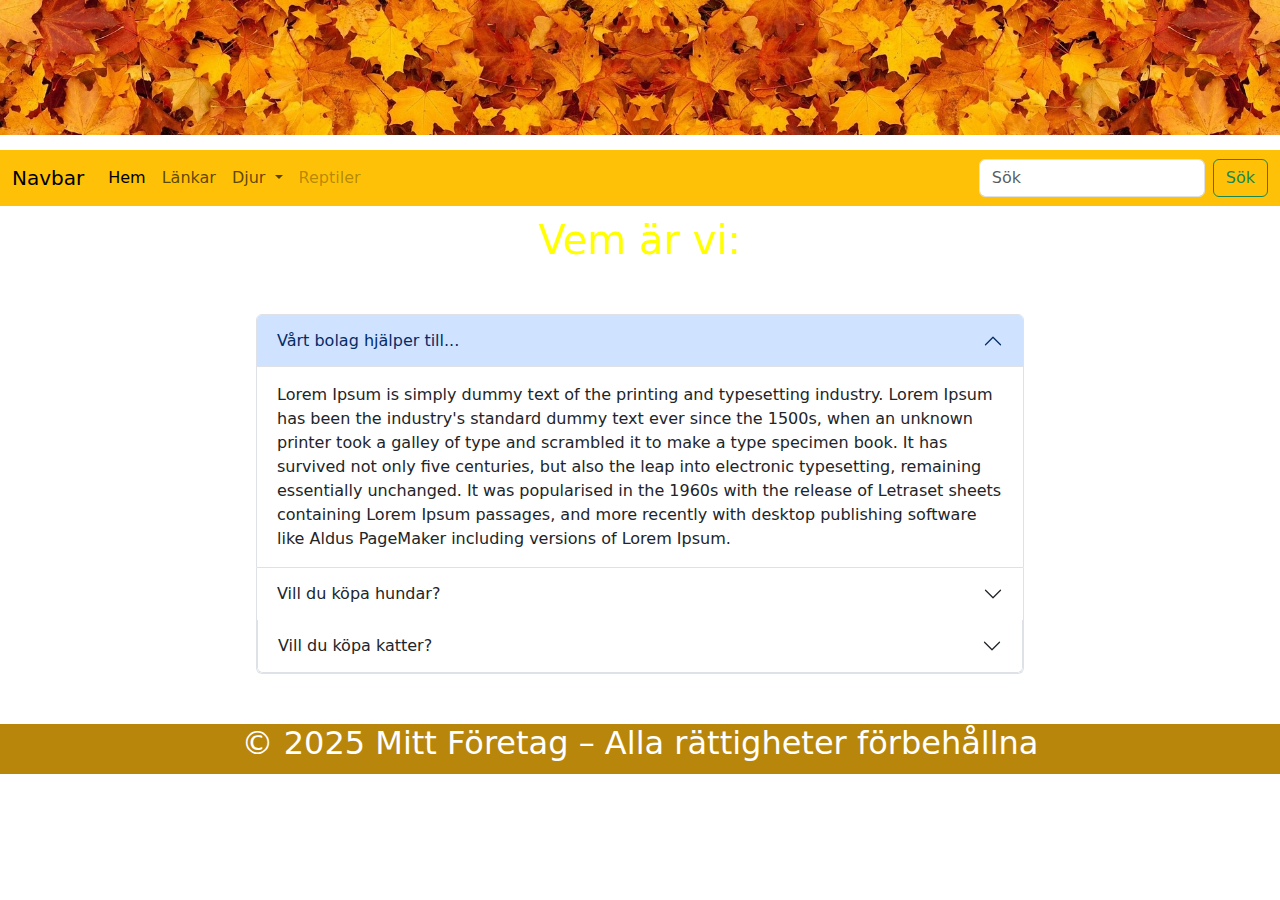
<file: index.html>
<!doctype html>
<html lang="se">
  <head>
    <!-- Required meta tags -->
    <meta charset="utf-8">
    <meta name="viewport" content="width=device-width, initial-scale=1">
    <!-- Bootstrap CSS -->
    <link rel="stylesheet" href="css/bootstrap.css">
    <link rel="stylesheet" href="css/style.css">
    <title>Bootstrap sida</title>
  </head>
  <body>
    <!--skapa header-->
    <div class="header"><img class="lov" src="bilder/lov2.jpg"></div>

    <!--Navbar-->
        <nav class="navbar navbar-expand-lg bg-warning">
      <div class="container-fluid">
        <a class="navbar-brand" href="#">Navbar</a>
        <button class="navbar-toggler" type="button" data-bs-toggle="collapse" data-bs-target="#navbarSupportedContent" aria-controls="navbarSupportedContent" aria-expanded="false" aria-label="Toggle navigation">
          <span class="navbar-toggler-icon"></span>
        </button>
        <div class="collapse navbar-collapse" id="navbarSupportedContent">
          <ul class="navbar-nav me-auto mb-2 mb-lg-0">
            <li class="nav-item">
              <a class="nav-link active" aria-current="page" href="index.html">Hem</a>
            </li>
            <li class="nav-item">
              <a class="nav-link" href="lankar.html">Länkar</a>
            </li>
            <li class="nav-item dropdown">
              <a class="nav-link dropdown-toggle" href="#" role="button" data-bs-toggle="dropdown" aria-expanded="false">
                Djur
              </a>
              <ul class="dropdown-menu">
                <li><a class="dropdown-item" href="katter.html">Katter</a></li>
                <li><a class="dropdown-item" href="hundar.html">Hundar</a></li>
                <li><hr class="dropdown-divider"></li>
                <li><a class="dropdown-item" href="hamstrar.html">Hamster</a></li>
              </ul>
            </li>
            <li class="nav-item">
              <a class="nav-link disabled" aria-disabled="true">Reptiler</a>
            </li>
          </ul>
          <form class="d-flex" role="search">
            <input class="form-control me-2" type="search" placeholder="Sök" aria-label="Search"/>
            <button class="btn btn-outline-success" type="submit">Sök</button>
          </form>
        </div>
      </div>
    </nav>

    <h1>Vem är vi:</h1>
    
    <!--accordion-->
    <div class="accordion" id="accordionExample">
  <div class="accordion-item">
    <h2 class="accordion-header">
      <button class="accordion-button" type="button" data-bs-toggle="collapse" data-bs-target="#collapseOne" aria-expanded="true" aria-controls="collapseOne">
        Vårt bolag hjälper till...
      </button>
    </h2>
    <div id="collapseOne" class="accordion-collapse collapse show" data-bs-parent="#accordionExample">
      <div class="accordion-body">
        Lorem Ipsum is simply dummy text of the printing and typesetting industry. Lorem Ipsum has been the industry's standard dummy text ever since the 1500s, when an unknown printer took a galley of type and scrambled it to make a type specimen book. It has survived not only five centuries, but also the leap into electronic typesetting, remaining essentially unchanged. It was popularised in the 1960s with the release of Letraset sheets containing Lorem Ipsum passages, and more recently with desktop publishing software like Aldus PageMaker including versions of Lorem Ipsum.
      </div>
    </div>
  </div>
  <div class="accordion-item">
    <h2 class="accordion-header">
      <button class="accordion-button collapsed" type="button" data-bs-toggle="collapse" data-bs-target="#collapseTwo" aria-expanded="false" aria-controls="collapseTwo">
        Vill du köpa hundar?
      </button>
    </h2>
    <div id="collapseTwo" class="accordion-collapse collapse" data-bs-parent="#accordionExample">
      <div class="accordion-body">
        Lorem Ipsum is simply dummy text of the printing and typesetting industry. Lorem Ipsum has been the industry's standard dummy text ever since the 1500s, when an unknown printer took a galley of type and scrambled it to make a type specimen book. It has survived not only five centuries, but also the leap into electronic typesetting, remaining essentially unchanged. It was popularised in the 1960s with the release of Letraset sheets containing Lorem Ipsum passages, and more recently with desktop publishing software like Aldus PageMaker including versions of Lorem Ipsum.
    </div>
  </div>
  <div class="accordion-item">
    <h2 class="accordion-header">
      <button class="accordion-button collapsed" type="button" data-bs-toggle="collapse" data-bs-target="#collapseThree" aria-expanded="false" aria-controls="collapseThree">
        Vill du köpa katter?
      </button>
    </h2>
    <div id="collapseThree" class="accordion-collapse collapse" data-bs-parent="#accordionExample">
      <div class="accordion-body">
        Lorem Ipsum is simply dummy text of the printing and typesetting industry. Lorem Ipsum has been the industry's standard dummy text ever since the 1500s, when an unknown printer took a galley of type and scrambled it to make a type specimen book. It has survived not only five centuries, but also the leap into electronic typesetting, remaining essentially unchanged. It was popularised in the 1960s with the release of Letraset sheets containing Lorem Ipsum passages, and more recently with desktop publishing software like Aldus PageMaker including versions of Lorem Ipsum.
      </div>
    </div>
  </div>
</div>

    </div>
    <!-- Optional JavaScript; choose one of the two! -->
    <!-- Option 1: Bootstrap Bundle with Popper -->
    <script src="https://cdn.jsdelivr.net/npm/bootstrap@5.3.8/dist/js/bootstrap.bundle.min.js" integrity="sha384-FKyoEForCGlyvwx9Hj09JcYn3nv7wiPVlz7YYwJrWVcXK/BmnVDxM+D2scQbITxI" crossorigin="anonymous"></script>

    <!-- Option 2: Separate Popper and Bootstrap JS -->
    <!--
    <script src="https://cdn.jsdelivr.net/npm/@popperjs/core@2.11.8/dist/umd/popper.min.js" integrity="sha384-I7E8VVD/ismYTF4hNIPjVp/Zjvgyol6VFvRkX/vR+Vc4jQkC+hVqc2pM8ODewa9r" crossorigin="anonymous"></script>
    <script src="https://cdn.jsdelivr.net/npm/bootstrap@5.3.8/dist/js/bootstrap.min.js" integrity="sha384-G/EV+4j2dNv+tEPo3++6LCgdCROaejBqfUeNjuKAiuXbjrxilcCdDz6ZAVfHWe1Y" crossorigin="anonymous"></script>
    -->

<div class="footer"><h2>© 2025 Mitt Företag – Alla rättigheter förbehållna</h2></div>

  </body>
</html>
</file>
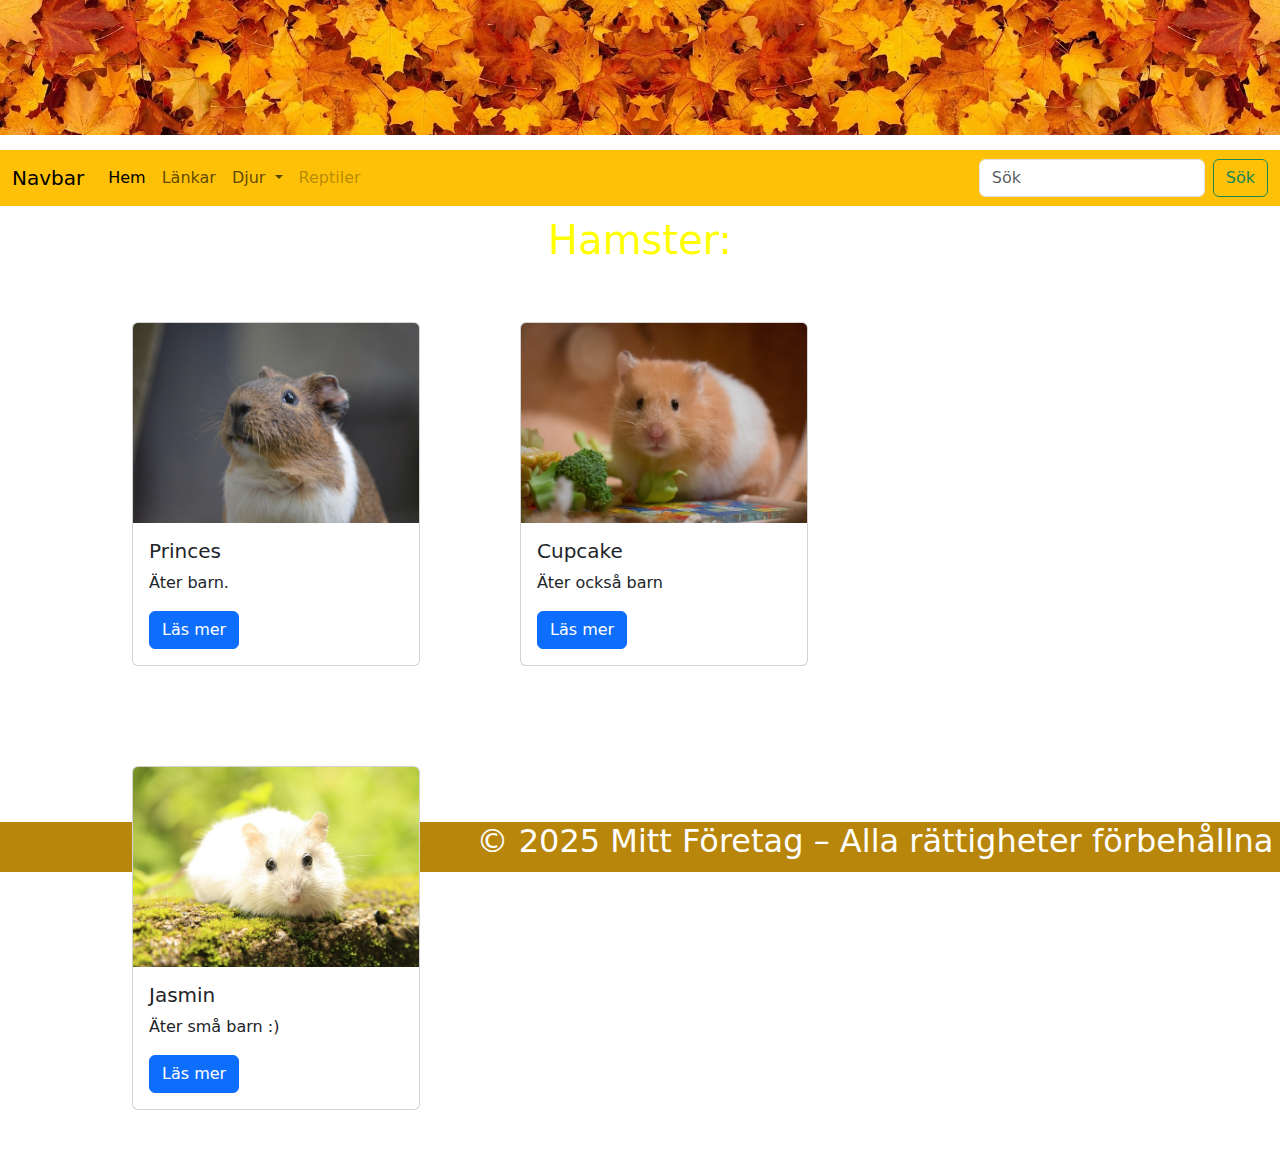
<file: hamstrar.html>
<!doctype html>
<html lang="se">
  <head>
    <!-- Required meta tags -->
    <meta charset="utf-8">
    <meta name="viewport" content="width=device-width, initial-scale=1">
    <!-- Bootstrap CSS -->
    <link rel="stylesheet" href="css/bootstrap.css">
    <link rel="stylesheet" href="css/style.css">
    <title>Bootstrap sida</title>
  </head>
  <body>
    <!--skapa header-->
    <div class="header"><img class="lov" src="bilder/lov2.jpg"></div>

    <!--Navbar-->
        <nav class="navbar navbar-expand-lg bg-warning">
      <div class="container-fluid">
        <a class="navbar-brand" href="#">Navbar</a>
        <button class="navbar-toggler" type="button" data-bs-toggle="collapse" data-bs-target="#navbarSupportedContent" aria-controls="navbarSupportedContent" aria-expanded="false" aria-label="Toggle navigation">
          <span class="navbar-toggler-icon"></span>
        </button>
        <div class="collapse navbar-collapse" id="navbarSupportedContent">
          <ul class="navbar-nav me-auto mb-2 mb-lg-0">
            <li class="nav-item">
              <a class="nav-link active" aria-current="page" href="index.html">Hem</a>
            </li>
            <li class="nav-item">
              <a class="nav-link" href="lankar.html">Länkar</a>
            </li>
            <li class="nav-item dropdown">
              <a class="nav-link dropdown-toggle" href="#" role="button" data-bs-toggle="dropdown" aria-expanded="false">
                Djur
              </a>
              <ul class="dropdown-menu">
                <li><a class="dropdown-item" href="katter.html">Katter</a></li>
                <li><a class="dropdown-item" href="hundar.html">Hundar</a></li>
                <li><hr class="dropdown-divider"></li>
                <li><a class="dropdown-item" href="hamstrar.html">Hamster</a></li>
              </ul>
            </li>
            <li class="nav-item">
              <a class="nav-link disabled" aria-disabled="true">Reptiler</a>
            </li>
          </ul>
          <form class="d-flex" role="search">
            <input class="form-control me-2" type="search" placeholder="Sök" aria-label="Search"/>
            <button class="btn btn-outline-success" type="submit">Sök</button>
          </form>
        </div>
      </div>
    </nav>

    <h1>Hamster:</h1>

    <div class="container">

    <div class="card mitten" style="width: 18rem;">
      <img src="bilder/hamster1.jpg" class="card-img-top bildsize" alt="...">
      <div class="card-body">
        <h5 class="card-title">Princes</h5>
        <p class="card-text">Äter barn.</p>
        <a href="#" class="btn btn-primary">Läs mer</a>
      </div>
    </div>

    <div class="card mitten" style="width: 18rem;">
      <img src="bilder/hamster2.jpg" class="card-img-top bildsize" alt="...">
      <div class="card-body">
        <h5 class="card-title">Cupcake</h5>
        <p class="card-text">Äter också barn</p>
        <a href="#" class="btn btn-primary">Läs mer</a>
      </div>
    </div>

    <div class="card mitten" style="width: 18rem;">
      <img src="bilder/hamster3.jpg" class="card-img-top bildsize" alt="...">
      <div class="card-body">
        <h5 class="card-title">Jasmin</h5>
        <p class="card-text">Äter små barn :)</p>
        <a href="#" class="btn btn-primary">Läs mer</a>
      </div>
    </div>

    </div>
<div class="footer"><h2>© 2025 Mitt Företag – Alla rättigheter förbehållna</h2></div>
</file>
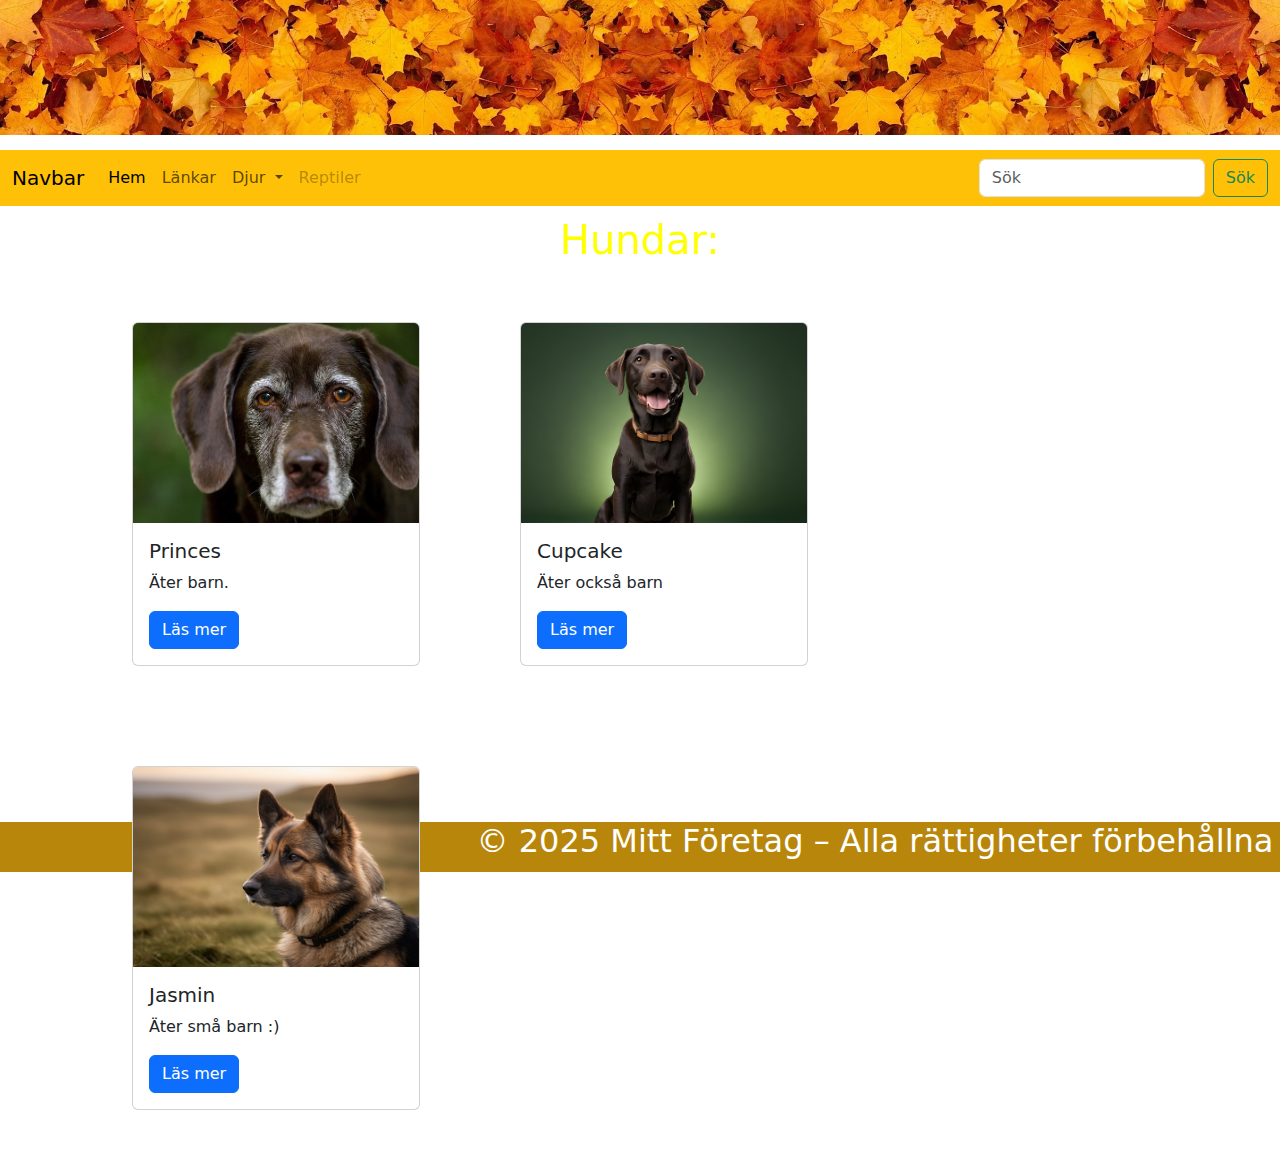
<file: hundar.html>
<!doctype html>
<html lang="se">
  <head>
    <!-- Required meta tags -->
    <meta charset="utf-8">
    <meta name="viewport" content="width=device-width, initial-scale=1">
    <!-- Bootstrap CSS -->
    <link rel="stylesheet" href="css/bootstrap.css">
    <link rel="stylesheet" href="css/style.css">
    <title>Bootstrap sida</title>
  </head>
  <body>
    <!--skapa header-->
    <div class="header"><img class="lov" src="bilder/lov2.jpg"></div>

    <!--Navbar-->
        <nav class="navbar navbar-expand-lg bg-warning">
      <div class="container-fluid">
        <a class="navbar-brand" href="#">Navbar</a>
        <button class="navbar-toggler" type="button" data-bs-toggle="collapse" data-bs-target="#navbarSupportedContent" aria-controls="navbarSupportedContent" aria-expanded="false" aria-label="Toggle navigation">
          <span class="navbar-toggler-icon"></span>
        </button>
        <div class="collapse navbar-collapse" id="navbarSupportedContent">
          <ul class="navbar-nav me-auto mb-2 mb-lg-0">
            <li class="nav-item">
              <a class="nav-link active" aria-current="page" href="index.html">Hem</a>
            </li>
            <li class="nav-item">
              <a class="nav-link" href="lankar.html">Länkar</a>
            </li>
            <li class="nav-item dropdown">
              <a class="nav-link dropdown-toggle" href="#" role="button" data-bs-toggle="dropdown" aria-expanded="false">
                Djur
              </a>
              <ul class="dropdown-menu">
                <li><a class="dropdown-item" href="katter.html">Katter</a></li>
                <li><a class="dropdown-item" href="hundar.html">Hundar</a></li>
                <li><hr class="dropdown-divider"></li>
                <li><a class="dropdown-item" href="hamstrar.html">Hamster</a></li>
              </ul>
            </li>
            <li class="nav-item">
              <a class="nav-link disabled" aria-disabled="true">Reptiler</a>
            </li>
          </ul>
          <form class="d-flex" role="search">
            <input class="form-control me-2" type="search" placeholder="Sök" aria-label="Search"/>
            <button class="btn btn-outline-success" type="submit">Sök</button>
          </form>
        </div>
      </div>
    </nav>

    <h1>Hundar:</h1>

    <div class="container">

    <div class="card mitten" style="width: 18rem;">
      <img src="bilder/hund.jpg" class="card-img-top bildsize" alt="...">
      <div class="card-body">
        <h5 class="card-title">Princes</h5>
        <p class="card-text">Äter barn.</p>
        <a href="#" class="btn btn-primary">Läs mer</a>
      </div>
    </div>

    <div class="card mitten" style="width: 18rem;">
      <img src="bilder/hund2.png" class="card-img-top bildsize" alt="...">
      <div class="card-body">
        <h5 class="card-title">Cupcake</h5>
        <p class="card-text">Äter också barn</p>
        <a href="#" class="btn btn-primary">Läs mer</a>
      </div>
    </div>

    <div class="card mitten" style="width: 18rem;">
      <img src="bilder/hund3.png" class="card-img-top bildsize" alt="...">
      <div class="card-body">
        <h5 class="card-title">Jasmin</h5>
        <p class="card-text">Äter små barn :)</p>
        <a href="#" class="btn btn-primary">Läs mer</a>
      </div>
    </div>

    </div>
<div class="footer"><h2>© 2025 Mitt Företag – Alla rättigheter förbehållna</h2></div>
</file>
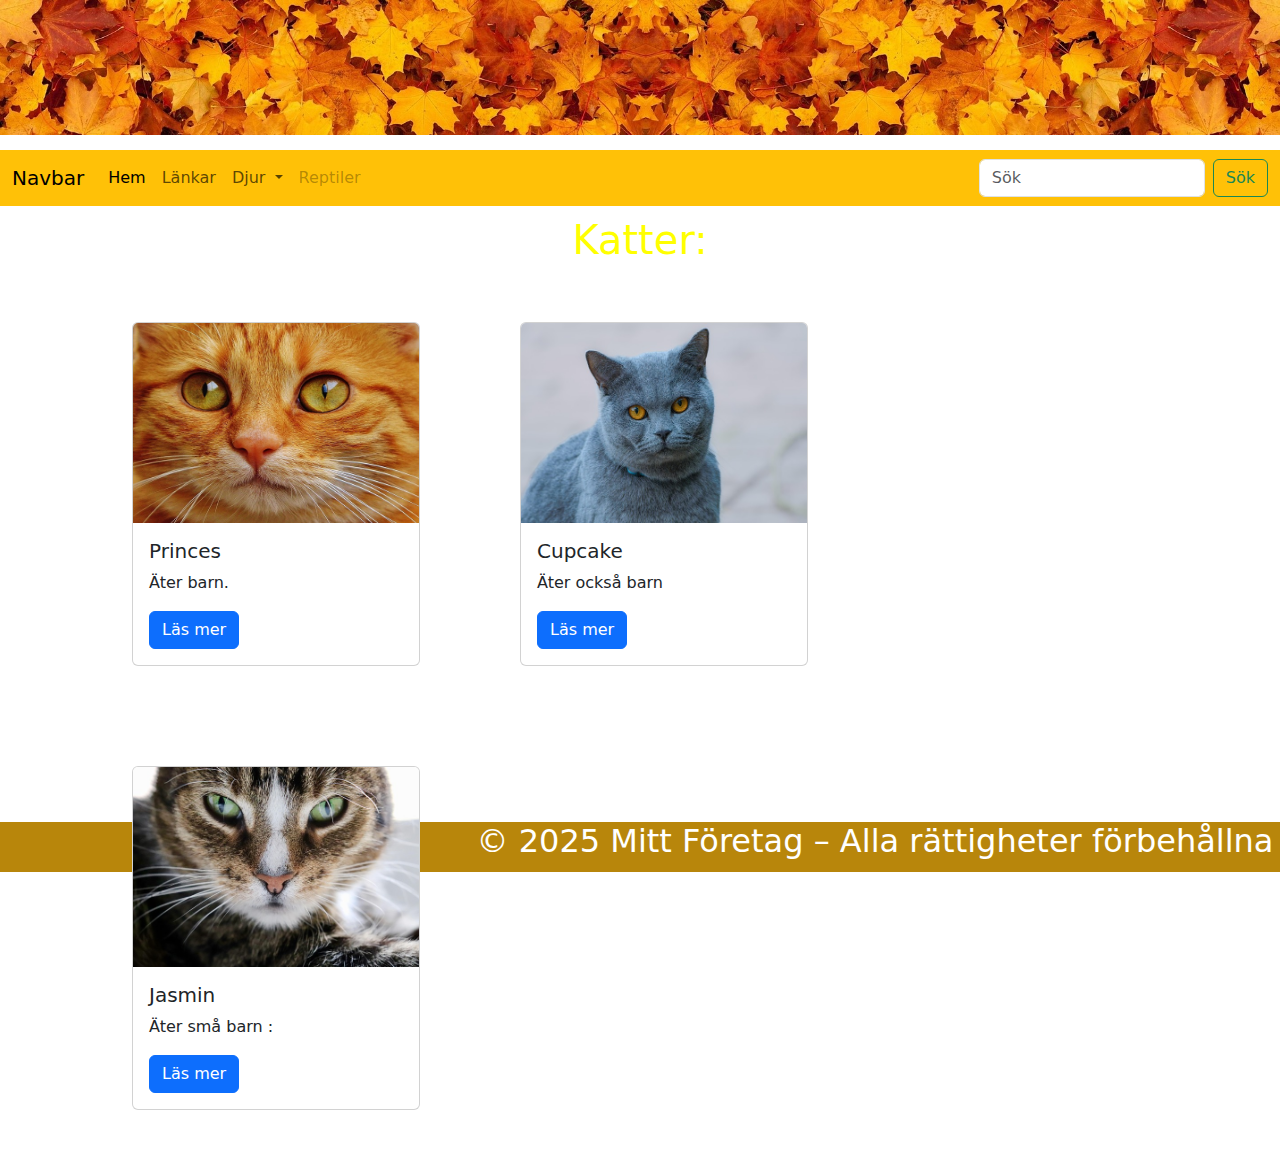
<file: katter.html>
<!doctype html>
<html lang="se">
  <head>
    <!-- Required meta tags -->
    <meta charset="utf-8">
    <meta name="viewport" content="width=device-width, initial-scale=1">
    <!-- Bootstrap CSS -->
    <link rel="stylesheet" href="css/bootstrap.css">
    <link rel="stylesheet" href="css/style.css">
    <title>Bootstrap sida</title>
  </head>
  <body>
    <!--skapa header-->
    <div class="header"><img class="lov" src="bilder/lov2.jpg"></div>

    <!--Navbar-->
        <nav class="navbar navbar-expand-lg bg-warning">
      <div class="container-fluid">
        <a class="navbar-brand" href="#">Navbar</a>
        <button class="navbar-toggler" type="button" data-bs-toggle="collapse" data-bs-target="#navbarSupportedContent" aria-controls="navbarSupportedContent" aria-expanded="false" aria-label="Toggle navigation">
          <span class="navbar-toggler-icon"></span>
        </button>
        <div class="collapse navbar-collapse" id="navbarSupportedContent">
          <ul class="navbar-nav me-auto mb-2 mb-lg-0">
            <li class="nav-item">
              <a class="nav-link active" aria-current="page" href="index.html">Hem</a>
            </li>
            <li class="nav-item">
              <a class="nav-link" href="lankar.html">Länkar</a>
            </li>
            <li class="nav-item dropdown">
              <a class="nav-link dropdown-toggle" href="#" role="button" data-bs-toggle="dropdown" aria-expanded="false">
                Djur
              </a>
              <ul class="dropdown-menu">
                <li><a class="dropdown-item" href="katter.html">Katter</a></li>
                <li><a class="dropdown-item" href="hundar.html">Hundar</a></li>
                <li><hr class="dropdown-divider"></li>
                <li><a class="dropdown-item" href="hamstrar.html">Hamster</a></li>
              </ul>
            </li>
            <li class="nav-item">
              <a class="nav-link disabled" aria-disabled="true">Reptiler</a>
            </li>
          </ul>
          <form class="d-flex" role="search">
            <input class="form-control me-2" type="search" placeholder="Sök" aria-label="Search"/>
            <button class="btn btn-outline-success" type="submit">Sök</button>
          </form>
        </div>
      </div>
    </nav>

    <h1>Katter:</h1>

    <div class="container">

    <div class="card mitten" style="width: 18rem;">
      <img src="bilder/cat1.jpg" class="card-img-top bildsize" alt="...">
      <div class="card-body">
        <h5 class="card-title">Princes</h5>
        <p class="card-text">Äter barn.</p>
        <a href="#" class="btn btn-primary">Läs mer</a>
      </div>
    </div>

    <div class="card mitten" style="width: 18rem;">
      <img src="bilder/cat2.jpg" class="card-img-top bildsize" alt="...">
      <div class="card-body">
        <h5 class="card-title">Cupcake</h5>
        <p class="card-text">Äter också barn</p>
        <a href="#" class="btn btn-primary">Läs mer</a>
      </div>
    </div>

    <div class="card mitten" style="width: 18rem;">
      <img src="bilder/cat3.jpg" class="card-img-top bildsize" alt="...">
      <div class="card-body">
        <h5 class="card-title">Jasmin</h5>
        <p class="card-text">Äter små barn :</p>
        <a href="#" class="btn btn-primary">Läs mer</a>
      </div>
    </div>

    </div>
    

<div class="footer"><h2>© 2025 Mitt Företag – Alla rättigheter förbehållna</h2></div>

</body>
</file>
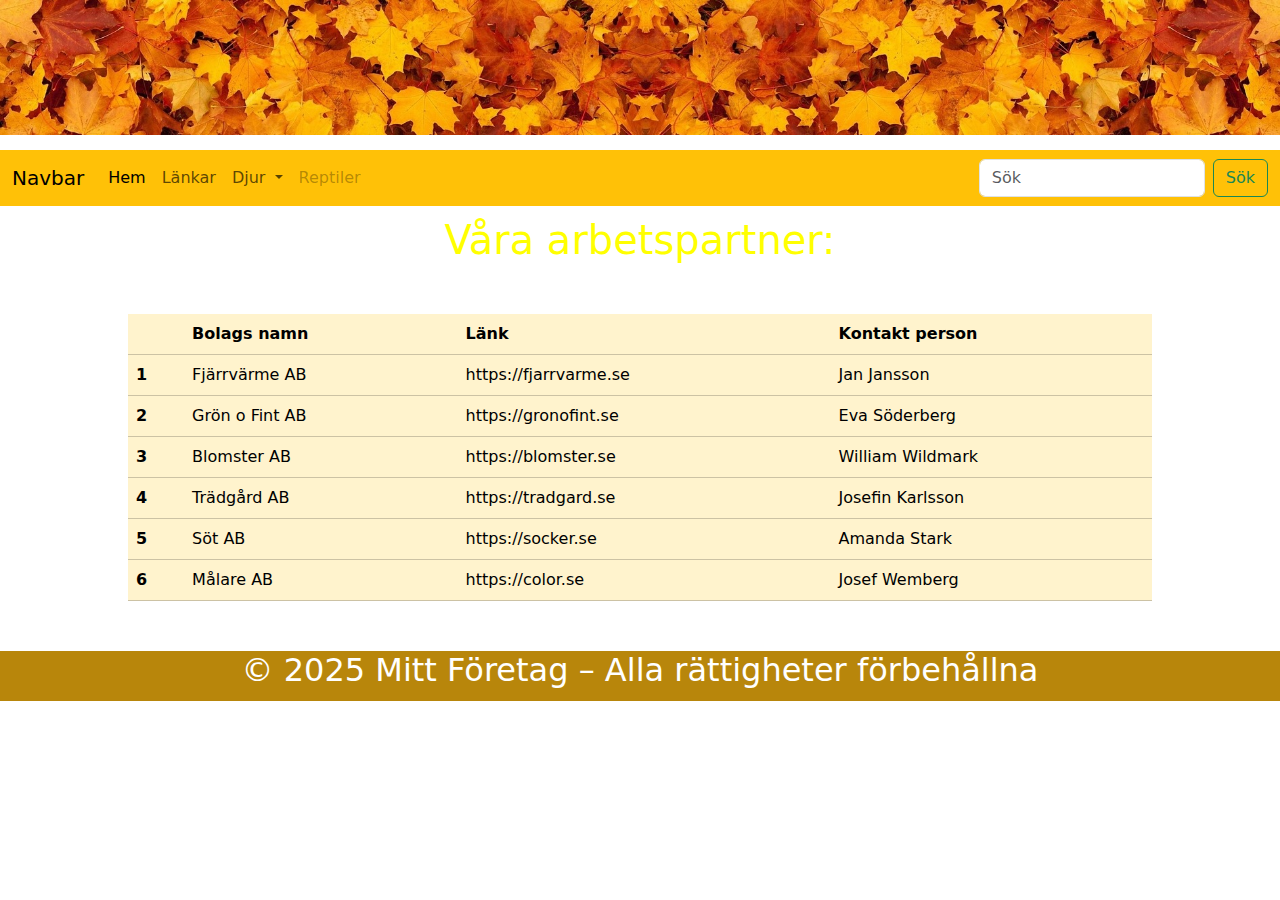
<file: lankar.html>
<!doctype html>
<html lang="se">
  <head>
    <!-- Required meta tags -->
    <meta charset="utf-8">
    <meta name="viewport" content="width=device-width, initial-scale=1">
    <!-- Bootstrap CSS -->
    <link rel="stylesheet" href="css/bootstrap.css">
    <link rel="stylesheet" href="css/style.css">
    <title>Bootstrap sida</title>
  </head>
  <body>
    <!--skapa header-->
    <div class="header"><img class="lov" src="bilder/lov2.jpg"></div>

  <!--Navbar-->
        <nav class="navbar navbar-expand-lg bg-warning">
      <div class="container-fluid">
        <a class="navbar-brand" href="#">Navbar</a>
        <button class="navbar-toggler" type="button" data-bs-toggle="collapse" data-bs-target="#navbarSupportedContent" aria-controls="navbarSupportedContent" aria-expanded="false" aria-label="Toggle navigation">
          <span class="navbar-toggler-icon"></span>
        </button>
        <div class="collapse navbar-collapse" id="navbarSupportedContent">
          <ul class="navbar-nav me-auto mb-2 mb-lg-0">
            <li class="nav-item">
              <a class="nav-link active" aria-current="page" href="index.html">Hem</a>
            </li>
            <li class="nav-item">
              <a class="nav-link" href="lankar.html">Länkar</a>
            </li>
            <li class="nav-item dropdown">
              <a class="nav-link dropdown-toggle" href="#" role="button" data-bs-toggle="dropdown" aria-expanded="false">
                Djur
              </a>
              <ul class="dropdown-menu">
                <li><a class="dropdown-item" href="katter.html">Katter</a></li>
                <li><a class="dropdown-item" href="hundar.html">Hundar</a></li>
                <li><hr class="dropdown-divider"></li>
                <li><a class="dropdown-item" href="hamstrar.html">Hamster</a></li>
              </ul>
            </li>
            <li class="nav-item">
              <a class="nav-link disabled" aria-disabled="true">Reptiler</a>
            </li>
          </ul>
          <form class="d-flex" role="search">
            <input class="form-control me-2" type="search" placeholder="Sök" aria-label="Search"/>
            <button class="btn btn-outline-success" type="submit">Sök</button>
          </form>
        </div>
      </div>
    </nav>

    <h1>Våra arbetspartner:</h1>

    <table class="table table-warning">
  <thead>
    <tr>
      <th scope="col"></th>
      <th scope="col">Bolags namn</th>
      <th scope="col">Länk</th>
      <th scope="col">Kontakt person</th>
    </tr>
  </thead>
  <tbody>
    <tr>
      <th scope="row">1</th>
      <td>Fjärrvärme AB</td>
      <td>https://fjarrvarme.se</td>
      <td>Jan Jansson</td>
    </tr>
    <tr>
      <th scope="row">2</th>
      <td>Grön o Fint AB</td>
      <td>https://gronofint.se</td>
      <td>Eva Söderberg</td>
    </tr>
    <tr>
      <th scope="row">3</th>
      <td>Blomster AB</td>
      <td>https://blomster.se</td>
      <td>William Wildmark</td>
    </tr>
    <tr>
      <th scope="row">4</th>
      <td>Trädgård AB</td>
      <td>https://tradgard.se</td>
      <td>Josefin Karlsson</td>
    </tr>
    <tr>
      <th scope="row">5</th>
      <td>Söt AB</td>
      <td>https://socker.se</td>
      <td>Amanda Stark</td>
    </tr>
    <tr>
      <th scope="row">6</th>
      <td>Målare AB</td>
      <td>https://color.se</td>
      <td>Josef Wemberg</td>
    </tr>
  </tbody>
</table>

<div class="footer"><h2>© 2025 Mitt Företag – Alla rättigheter förbehållna</h2></div>
</file>
<file: css/style.css>
.header {
    width: 100%;
    height: 150px;
}
.container {
    width: 100%;
    margin: 0 auto;
    height: 500px
}
.mitten {
    float: left;
    margin: 50px;
}
.lov {
    width: 100%;
}
.bildsize {
    height: 200px;
}
.accordion {
    width: 60%;
    margin: auto;
    margin-top: 50px;
}
h1 {
    text-align: center;
    color: yellow;
    margin-top: 10px;
}
.table {
    width: 80%;
    margin: auto;
    margin-top: 50px;
}
.footer {
    height: 50px;
    width: 100%;
    background-color: darkgoldenrod;
    color: white;
    text-align: center;
    margin-top: 50px;
}
.h2 {
    padding-top: 10px;
}
</file>
